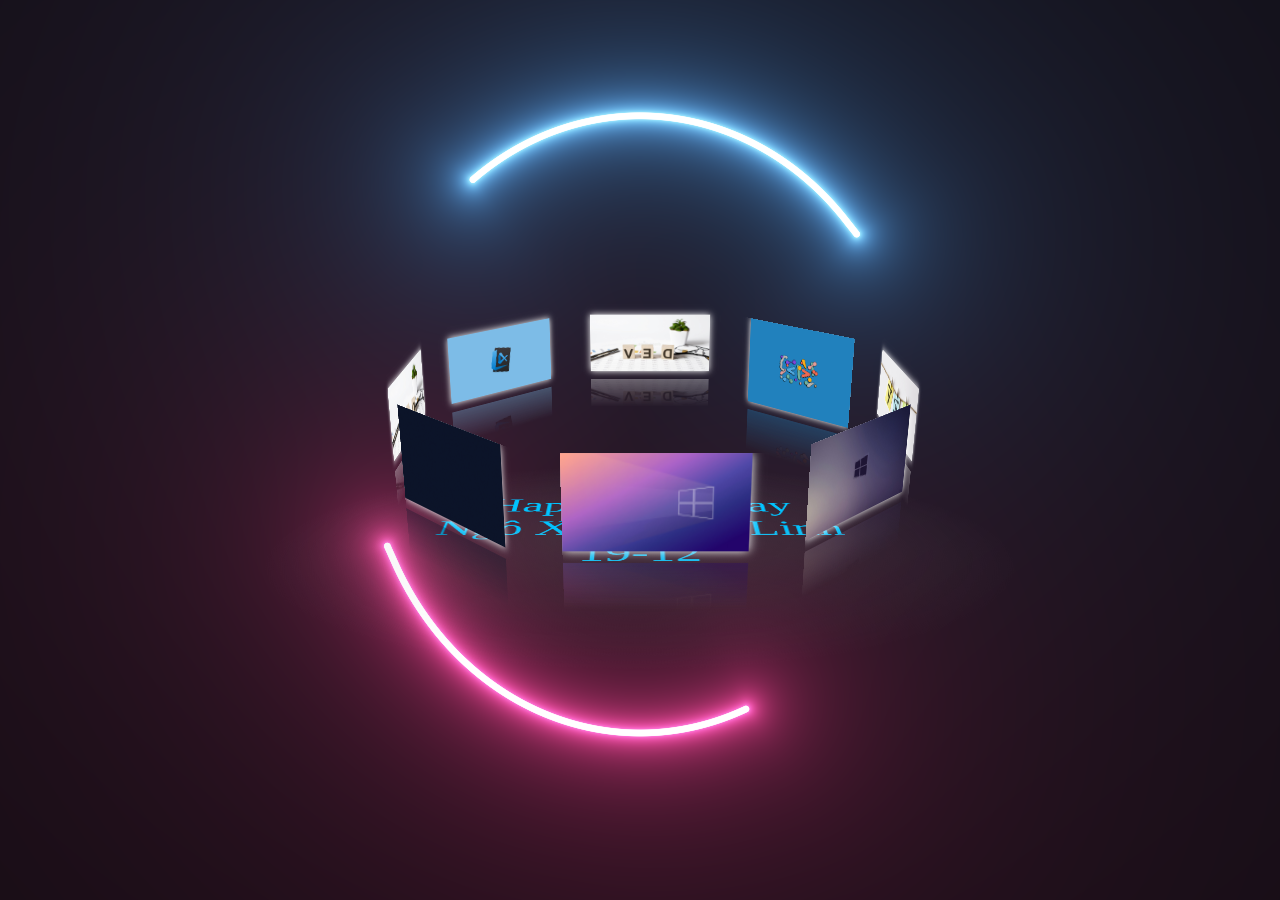
<file: birthDay/index.html>
<!DOCTYPE html>
<html lang="vi">
  <head>
    <meta charset="UTF-8" />
    <meta http-equiv="X-UA-Compatible" content="IE=edge" />
    <meta name="viewport" content="width=device-width, initial-scale=1.0" />
    <title>HappyBirthDay</title>
    <link rel="shortcut icon" href="./icon.png" type="image/x-icon" />
    <link rel="stylesheet" href="./main.css" />
    <link rel="preconnect" href="https://fonts.googleapis.com" />
    <link rel="preconnect" href="https://fonts.gstatic.com" crossorigin />
    <link
      href="https://fonts.googleapis.com/css2?family=Dancing+Script&display=swap"
      rel="stylesheet"
    />
  </head>
  <body>
    <div id="drag-container">
      <div id="spin-container">
        <img src="./img/img1.jpg" alt="" />
        <img src="./img/img2.png" alt="" />
        <img src="./img/img3.jpg" alt="" />
        <img src="./img/img4.png" alt="" />
        <img src="./img/img5.jpg" alt="" />
        <img src="./img/img6.png" alt="" />
        <img src="./img/img7.jpg" alt="" />
        <img src="./img/img8.PNG" alt="" />

        <p>HappyBirthDay Ngô&nbsp;Xuân&nbsp;Mai&nbsp;Linh 19-12</p>
      </div>
      <div id="ground"></div>
    </div>

    <div id="music-container"></div>
    <div id="canva">
      <canvas id="canvas"></canvas>
    </div>

    <audio controls autoplay hidden loop>
      <source src="./music.mp3" type="audio/mpeg" />
      <source src="./music.mp3" type="audio/ogg" />
      <source src="./music.mp3" type="audio/wav" />
    </audio>

    <script src="./main.js"></script>
  </body>
</html>
</file>
<file: birthDay/main.css>
* {
  margin: 0;
  padding: 0;
}

html,
body {
  height: 100%;
  /* for touch screen */
  touch-action: none;
}

body {
  overflow: hidden;
  display: -webkit-box;
  display: -ms-flexbox;
  display: flex;
  background: #111;
  -webkit-perspective: 1000px;
  perspective: 1000px;
  -webkit-transform-style: preserve-3d;
  transform-style: preserve-3d;
}

#drag-container,
#spin-container {
  text-align: center;
  position: relative;
  display: -webkit-box;
  display: -ms-flexbox;
  display: flex;
  margin: auto;
  -webkit-transform-style: preserve-3d;
  transform-style: preserve-3d;
  -webkit-transform: rotateX(-10deg);
  transform: rotateX(-10deg);
  z-index: 100;
}

#drag-container img,
#drag-container video {
  -webkit-transform-style: preserve-3d;
  transform-style: preserve-3d;
  position: absolute;
  left: 0;
  top: 0;
  max-width: 120%;
  max-height: 120%;
  line-height: 200px;
  font-size: 50px;
  text-align: center;
  -webkit-box-shadow: 0 0 8px #fff;
  box-shadow: 0 0 8px #fff;
  -webkit-box-reflect: below 10px linear-gradient(transparent, transparent, #0005);
}

#drag-container img:hover,
#drag-container video:hover {
  -webkit-box-shadow: 0 0 15px #fffd;
  box-shadow: 0 0 15px #fffd;
  -webkit-box-reflect: below 10px linear-gradient(transparent, transparent, #0007);
}

#drag-container p {
  position: absolute;
  top: 100%;
  left: 50%;
  -webkit-transform: translate(-50%, -50%) rotateX(90deg);
  transform: translate(-50%, -50%) rotateX(90deg);
  color: rgb(0, 195, 255);
  animation: fadein ease 15s;
}

@keyframes fadein {
  from {
    opacity: 0;
  }
  to {
    opacity: 1;
  }
}

#ground {
  width: 900px;
  height: 900px;
  position: absolute;
  top: 100%;
  left: 50%;
  -webkit-transform: translate(-50%, -50%) rotateX(90deg);
  transform: translate(-50%, -50%) rotateX(90deg);
  background: -webkit-radial-gradient(center center, farthest-side, #9993, transparent);
}

#music-container {
  position: absolute;
  top: 0;
  left: 0;
  display: none;
}

@-webkit-keyframes spin {
  from {
    -webkit-transform: rotateY(0deg);
    transform: rotateY(0deg);
  }
  to {
    -webkit-transform: rotateY(360deg);
    transform: rotateY(360deg);
  }
}

@keyframes spin {
  from {
    -webkit-transform: rotateY(0deg);
    transform: rotateY(0deg);
  }
  to {
    -webkit-transform: rotateY(360deg);
    transform: rotateY(360deg);
  }
}
@-webkit-keyframes spinRevert {
  from {
    -webkit-transform: rotateY(360deg);
    transform: rotateY(360deg);
  }
  to {
    -webkit-transform: rotateY(0deg);
    transform: rotateY(0deg);
  }
}
@keyframes spinRevert {
  from {
    -webkit-transform: rotateY(360deg);
    transform: rotateY(360deg);
  }
  to {
    -webkit-transform: rotateY(0deg);
    transform: rotateY(0deg);
  }
}

#canvas {
  background-color: transparent;

  color: transparent;
  margin: 0;
  overflow: hidden;
  background-repeat: no-repeat;
  width: 100vw;
}

#canvas {
  position: absolute;
  top: 0px;
  right: 0px;
  overflow: hidden;
}

p {
  font-family: 'Dancing Script', cursive;
  font-family: 'Rampart One', cursive;
  font-size: 4vw;
}
</file>
